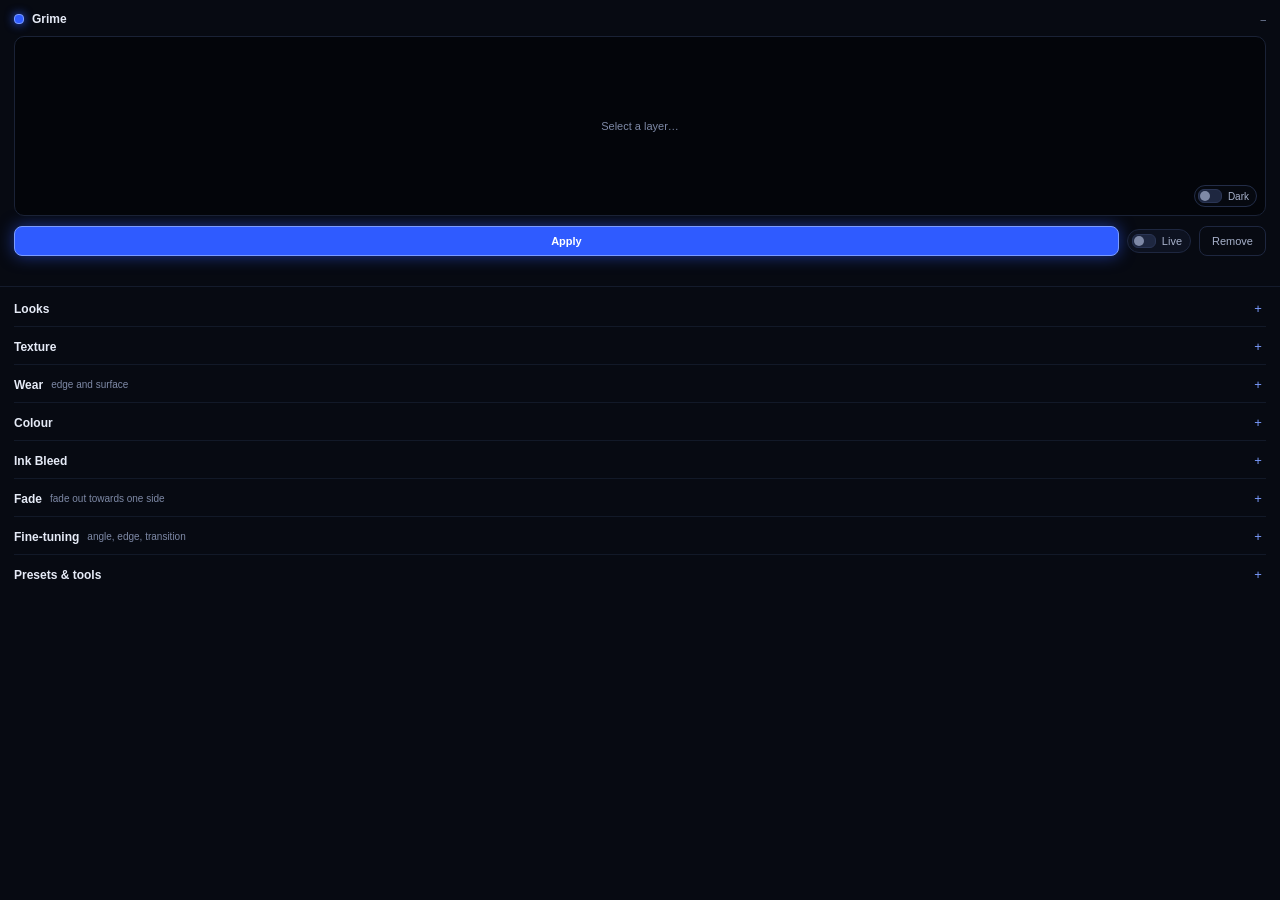
<file: distress/index.html>
<!DOCTYPE html>
<html>
<head>
  <meta charset="utf-8">
  <link rel="stylesheet" href="ui.css">
  <link rel="stylesheet" href="styles.css">
</head>
<body>
  <div class="layout">
  <div class="top">
    <div class="header">
      <span class="brand"><span class="dot"></span><span class="brand-name">Grime</span></span>
      <span id="layerName" class="target-name">–</span>
    </div>

    <div id="previewBox" class="preview">
      <img id="preview" class="hidden">
      <div id="previewMsg" class="preview-msg">Select a layer…</div>
      <div class="preview-tools">
        <span></span>
        <div class="switch small" data-for="previewDark" data-kind="small" title="Preview on a dark background"><span class="knob"></span><span class="sw-label">Dark</span></div>
        <input type="checkbox" id="previewDark" class="hidden">
      </div>
    </div>

    <div class="actions">
      <div class="btn primary" id="apply">Apply</div>
      <div class="switch" data-for="liveCanvas" title="Show changes on the layer right away"><span class="knob"></span><span class="sw-label">Live</span></div>
      <input type="checkbox" id="liveCanvas" class="hidden">
      <div class="btn ghost" id="remove" title="Remove the distress from the layer">Remove</div>
    </div>
    <div id="status" class="status"></div>
  </div>

  <div class="scroller">
  <div class="wrap">

    <div class="sec" data-sec="looks">
      <div class="sec-head"><span class="sec-title">Looks</span><span id="lookName" class="sec-meta"></span><span class="chev c-open">–</span><span class="chev c-closed">+</span></div>
      <div class="sec-body"><div id="lookList" class="seg wrap"></div></div>
    </div>

    <div class="sec" data-sec="texture">
      <div class="sec-head"><span class="sec-title">Texture</span><span id="texName" class="sec-meta"></span><span class="chev c-open">–</span><span class="chev c-closed">+</span></div>
      <div class="sec-body">
        <div class="seg" id="slotSeg"></div>
        <div id="texGrid" class="tiles tex-grid"></div>
        <div class="row"><div class="btn small ghost" id="texMore"></div></div>
        <div id="customRow" class="subgroup">
          <div id="customLayer" class="layer-list"></div>
          <div class="hint">Dark areas of the chosen layer wear away. Tip: hide that layer afterwards.</div>
        </div>
        <div id="slot1">
          <div id="secTexture"></div>
          <div class="switch line" data-for="invert"><span class="knob"></span><span class="sw-label">Invert texture</span></div>
          <input type="checkbox" id="invert" class="hidden">
          <div class="btn small ghost hidden" id="deleteImgTex">Delete image texture</div>
        </div>
        <div id="slot2">
          <div id="tex2Empty" class="empty">No second texture – pick one above to mix two.</div>
          <div id="tex2Controls">
            <div id="secTexture2"></div>
            <div class="field stack"><span class="field-label">Mix</span><div class="seg" id="texture2ModeSeg"></div></div>
            <div class="switch line" data-for="texture2Invert"><span class="knob"></span><span class="sw-label">Invert</span></div>
            <input type="checkbox" id="texture2Invert" class="hidden">
            <div class="btn small ghost" id="clearTex2">Remove second</div>
          </div>
        </div>
      </div>
    </div>

    <div class="sec" data-sec="wear">
      <div class="sec-head"><span class="sec-title">Wear</span><span class="sec-meta">edge and surface</span><span class="chev c-open">–</span><span class="chev c-closed">+</span></div>
      <div class="sec-body">
        <div id="secShape"></div>
      </div>
    </div>

    <div class="sec" data-sec="color">
      <div class="sec-head"><span class="sec-title">Colour</span><span id="colorMeta" class="sec-meta"></span><span class="chev c-open">–</span><span class="chev c-closed">+</span></div>
      <div class="sec-body">
        <div class="row">
          <div class="switch line grow" data-for="colorEnabled"><span class="knob"></span><span class="sw-label">Colourise</span></div>
          <input type="checkbox" id="colorEnabled" class="hidden">
          <div id="swatch" class="swatch" title="Choose colour"></div>
          <div class="btn small ghost" id="fgColor" title="Use Photoshop's foreground colour">Foreground</div>
        </div>
        <div id="secColor"></div>
      </div>
    </div>

    <div class="sec" data-sec="bleed">
      <div class="sec-head"><span class="sec-title">Ink Bleed</span><span id="bleedMeta" class="sec-meta"></span><span class="chev c-open">–</span><span class="chev c-closed">+</span></div>
      <div class="sec-body">
        <div class="switch line" data-for="bleedEnabled" title="Ink spreads past the edge into the paper"><span class="knob"></span><span class="sw-label">Ink bleed</span></div>
        <input type="checkbox" id="bleedEnabled" class="hidden">
        <div id="bleedOpts">
          <div id="secBleed"></div>
          <div class="row bleed-ink">
            <span class="field-label">Ink</span>
            <div class="seg grow" id="bleedColorSeg">
              <div class="seg-btn" data-v="layer" title="The layer's own colour">Layer colour</div>
              <div class="seg-btn" data-v="custom" title="A colour of your choice">Own colour</div>
            </div>
            <div id="bleedSwatch" class="swatch" title="Choose the ink colour"></div>
          </div>
          <div class="hint">Ink soaks past the edge into the paper – blotchy, with fine tendrils along the fibres. It goes on its own layer below the layer ("… · Ink bleed"), grows from the ink that is left after the distress and fills small gaps.</div>
        </div>
      </div>
    </div>

    <div class="sec" data-sec="fade">
      <div class="sec-head"><span class="sec-title">Fade</span><span class="sec-meta">fade out towards one side</span><span class="chev c-open">–</span><span class="chev c-closed">+</span></div>
      <div class="sec-body">
        <div id="secFade"></div>
        <div id="fadeOpts" class="subgroup">
          <div class="field stack"><span class="field-label">Direction</span><div class="seg wrap" id="fadeStyleSeg"></div></div>
          <div class="field stack"><span class="field-label">Affects</span><div class="seg" id="fadeTargetSeg"></div></div>
        </div>
      </div>
    </div>

    <div class="sec" data-sec="fine">
      <div class="sec-head"><span class="sec-title">Fine-tuning</span><span class="sec-meta">angle, edge, transition</span><span class="chev c-open">–</span><span class="chev c-closed">+</span></div>
      <div class="sec-body"><div id="secFine"></div></div>
    </div>

    <div class="sec" data-sec="more">
      <div class="sec-head"><span class="sec-title">Presets &amp; tools</span><span class="sec-meta"></span><span class="chev c-open">–</span><span class="chev c-closed">+</span></div>
      <div class="sec-body">
        <div id="presetList" class="preset-list"></div>
        <div class="row">
          <input type="text" id="presetName" class="grow" placeholder="Name for this preset">
          <div class="btn small" id="presetSave">Save</div>
        </div>
        <div class="row">
          <span class="field-label">Seed</span>
          <input type="text" id="seed" class="num">
          <div class="btn small" id="dice" title="New random pattern">Shuffle</div>
        </div>
        <div class="switch line" data-for="varySeed" title="Every layer gets its own pattern"><span class="knob"></span><span class="sw-label">Own pattern per layer</span></div>
        <input type="checkbox" id="varySeed" class="hidden">
        <div class="row tools-row">
          <div class="btn small ghost" id="resetAll">Reset</div>
          <div class="btn small ghost" id="verify" title="Compares the canvas with the settings">Verify</div>
          <div class="btn small ghost" id="selfTest" title="Creates a test document and checks every function">Self-test</div>
          <div class="btn small ghost" id="refreshPreview" title="Reload the preview">Refresh preview</div>
        </div>
        <div class="hint">Grime writes a layer mask – the pixels of your layer stay untouched. Remove deletes the mask again.</div>
      </div>
    </div>

    <div id="colorPop" class="color-pop hidden"></div>
  </div>
  </div>
  </div>
  <script src="main.js"></script>
</body>
</html>
</file>
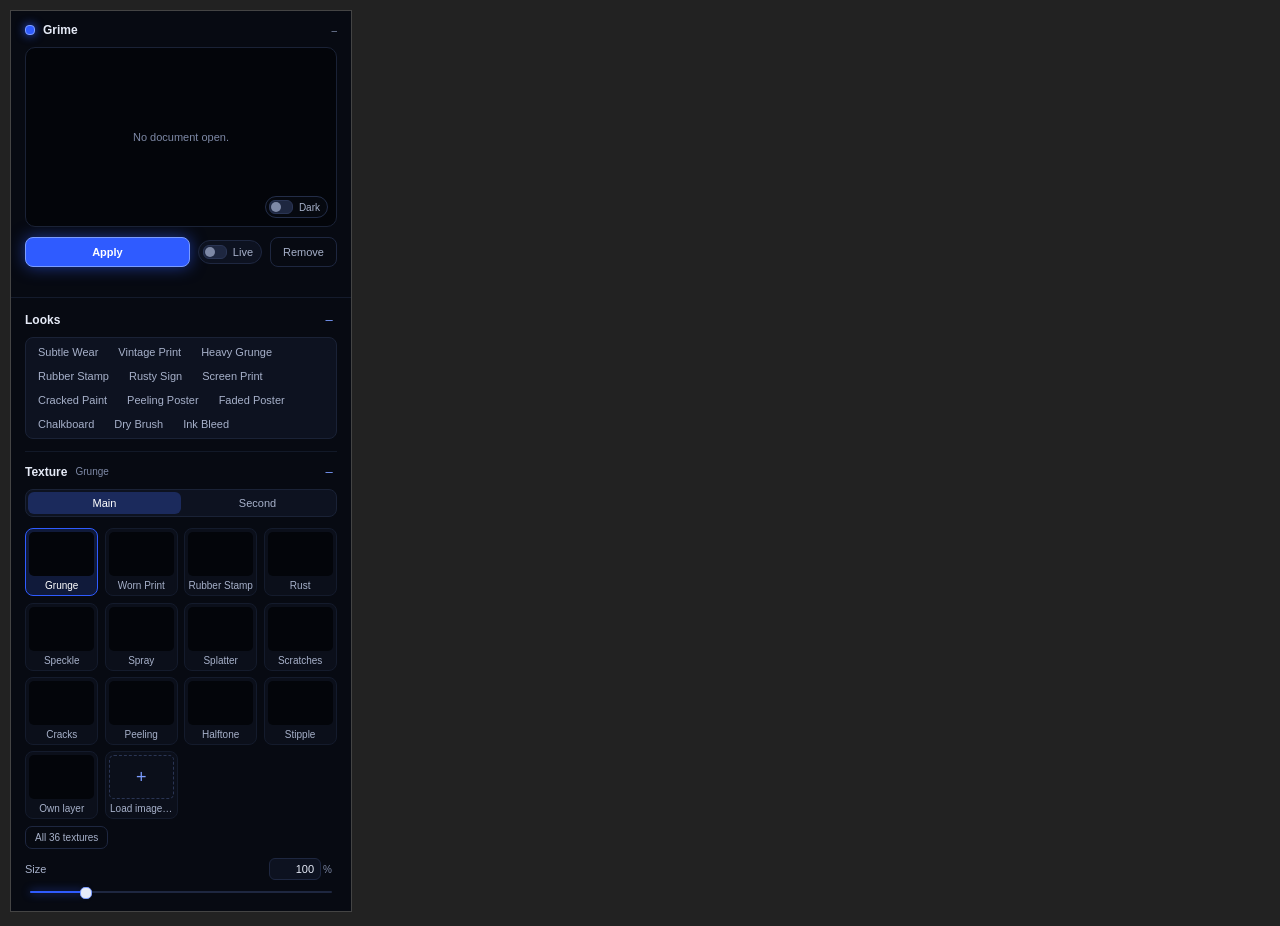
<file: tools/ui-preview.html>
<!DOCTYPE html>
<html>
<head>
<meta charset="utf-8">
<title>Grime – panel preview</title>
<!-- Shows the panel UI in a browser (without Photoshop): Photoshop/UXP are mocked. -->
<style>body { margin: 0; background: #222; } #frame { width: 340px; height: 900px; margin: 10px; border: 1px solid #444; }</style>
</head>
<body>
<iframe id="frame" data-plugin="../distress/"></iframe>
<script src="ui-preview.js"></script>
</body>
</html>
</file>
<file: distress/ui.css>
/* Shared design – used by all tools (matches ui.js)
   Calm, dark, precise – and exactly one colour that glows: a deep electric blue.
   Base       #070a12   Surface #0d1220   Line   #1e2740
   Text       #e6ebf7   Text 2  #a7b1ca   muted     #7e89a6
   Accent     #2f5bff   Accent light #7b9cff
   Spacing on a 4 px grid. One font family (system font), hierarchy through weight and size. */

html, body {
  margin: 0;
  padding: 0;
  height: 100%;
  overflow: hidden;
  background-color: #070a12;
  color: #e6ebf7;
  font-family: -apple-system, "SF Pro Text", "Segoe UI", "Helvetica Neue", Arial, sans-serif;
  font-size: 11px;
}
.layout { display: flex; flex-direction: column; height: 100%; }
.top { flex-shrink: 0; padding: 12px 14px 10px; background-color: #070a12; border-bottom: 1px solid #141b2c; }
.scroller { flex: 1; overflow-y: scroll; }
.wrap { padding: 2px 14px 32px; }
.grow { flex: 1; }
b, strong { font-weight: 600; color: #e6ebf7; }

/* ---------- Header */
.header { display: flex; flex-direction: row; justify-content: space-between; align-items: center; margin-bottom: 10px; }
.brand { display: flex; flex-direction: row; align-items: center; }
.dot { width: 8px; height: 8px; border-radius: 4px; background-color: #2f5bff; border: 1px solid #7b9cff; margin-right: 8px; box-shadow: 0 0 10px rgba(47, 91, 255, 0.9); }
.brand-name { font-size: 12px; font-weight: 600; color: #e6ebf7; }
.target-name { color: #7e89a6; max-width: 150px; overflow: hidden; text-overflow: ellipsis; white-space: nowrap; font-size: 10px; }

/* ---------- Preview */
.preview {
  position: relative;
  height: 178px;
  border: 1px solid #1a2236;
  border-radius: 10px;
  background-color: #03050a;
  display: flex;
  align-items: center;
  justify-content: center;
  overflow: hidden;
}
.preview img { max-width: 100%; max-height: 176px; }
.preview-msg { color: #7e89a6; padding: 10px; text-align: center; }
.preview-tools { position: absolute; left: 8px; right: 8px; bottom: 8px; display: flex; flex-direction: row; justify-content: space-between; align-items: center; }
.preview-tools > * { margin-left: 6px; }
.preview-tools > *:first-child { margin-left: 0; }

/* ---------- Segments */
.seg { display: flex; flex-direction: row; padding: 2px; border-radius: 8px; background-color: #0d1220; border: 1px solid #1a2236; }
.seg-btn { flex: 1; text-align: center; font-size: 11px; padding: 5px 8px; border-radius: 6px; cursor: pointer; color: #a7b1ca; }
.seg-btn:hover { color: #e6ebf7; }
.seg-btn.active { background-color: #1b2a5c; color: #ffffff; }
.seg.target { margin-top: 10px; }
.seg.target .seg-btn { padding: 7px 8px; font-weight: 600; }
.seg.target .seg-btn.active { background-color: #2f5bff; }
.seg.mini { background-color: rgba(7, 10, 18, 0.82); border-color: #232d48; }
.seg.mini .seg-btn { padding: 3px 8px; font-size: 10px; }
/* many options: wrapping choice instead of a dropdown */
.seg.wrap { flex-wrap: wrap; }
.seg.wrap .seg-btn { flex: 0 0 auto; padding: 5px 9px; margin: 1px; }

.target-info { font-size: 10px; color: #7b9cff; padding: 6px 2px 0; }

/* ---------- Switches */
.switch { display: flex; flex-direction: row; align-items: center; cursor: pointer; padding: 4px 8px 4px 4px; border-radius: 14px; border: 1px solid #1e2740; background-color: #0d1220; }
.switch .knob { width: 22px; height: 12px; border-radius: 6px; background-color: #1e2740; border: 1px solid #2a3554; position: relative; margin-right: 6px; flex-shrink: 0; }
.switch .knob::after { content: ""; position: absolute; top: 1px; left: 1px; width: 10px; height: 10px; border-radius: 5px; background-color: #7e89a6; }
.switch .sw-label { font-size: 11px; color: #a7b1ca; }
.switch.on { border-color: #2f5bff; }
.switch.on .knob { background-color: #2f5bff; border-color: #7b9cff; }
.switch.on .knob::after { left: 11px; background-color: #ffffff; }
.switch.on .sw-label { color: #ffffff; }
.switch.small { padding: 3px 7px 3px 3px; background-color: rgba(7, 10, 18, 0.82); border-color: #232d48; }
.switch.small .sw-label { font-size: 10px; }
/* switch as a row in a section: no frame, text left, knob right */
.switch.line { justify-content: space-between; flex-direction: row-reverse; border: none; background-color: transparent; padding: 6px 0; border-radius: 0; }
.switch.line .knob { margin-right: 0; margin-left: 8px; }
.switch.line.on .sw-label { color: #e6ebf7; }

/* ---------- Buttons */
.btn { text-align: center; font-size: 11px; padding: 8px 12px; border-radius: 8px; cursor: pointer; border: 1px solid #1e2740; background-color: #0d1220; color: #e6ebf7; }
.btn:hover { border-color: #3a4a78; }
.btn:active { opacity: 0.85; }
.btn.primary { flex: 1; background-color: #2f5bff; border-color: #7b9cff; color: #ffffff; font-weight: 600; box-shadow: 0 0 16px rgba(47, 91, 255, 0.55); }
.btn.primary:hover { background-color: #3d68ff; }
.btn.ghost { background-color: transparent; color: #a7b1ca; }
.btn.small { font-size: 10px; padding: 5px 9px; border-radius: 7px; }
.btn.disabled { opacity: 0.4; }

.actions { display: flex; flex-direction: row; align-items: center; margin-top: 10px; }
.actions > * { margin-right: 8px; }
.actions > *:last-child { margin-right: 0; }
.status { margin-top: 6px; min-height: 14px; font-size: 10px; color: #a7b1ca; }
.status.err { color: #ff8a9a; }

/* ---------- Sliders */
.sl { padding: 5px 0 7px; }
.sl-head { display: flex; flex-direction: row; justify-content: space-between; align-items: center; margin-bottom: 5px; }
.sl-label { font-size: 11px; color: #a7b1ca; }
.sl-val { display: flex; flex-direction: row; align-items: center; }
.sl-num { width: 38px; text-align: right; font-size: 11px; color: #e6ebf7; background-color: transparent; border: 1px solid transparent; border-radius: 4px; padding: 0 2px; }
.sl-num:hover { border-color: #1e2740; }
.sl-num:focus { border-color: #2f5bff; background-color: #0d1220; }
.sl-unit { width: 14px; color: #7e89a6; font-size: 10px; padding-left: 2px; }
.sl-track { position: relative; height: 14px; margin: 0 5px; cursor: pointer; }
.sl-rail { position: absolute; left: 0; right: 0; top: 6px; height: 2px; border-radius: 1px; background-color: #1e2740; }
.sl-fill { position: absolute; top: 6px; height: 2px; border-radius: 1px; background-color: #2f5bff; box-shadow: 0 0 8px rgba(47, 91, 255, 0.8); }
.sl-thumb { position: absolute; top: 2px; width: 10px; height: 10px; margin-left: -5px; border-radius: 5px; background-color: #e6ebf7; border: 1px solid #7b9cff; }
.sl:hover .sl-label { color: #e6ebf7; }
.sl.dragging .sl-thumb { background-color: #ffffff; box-shadow: 0 0 10px rgba(123, 156, 255, 0.9); }
.sl.dragging .sl-label { color: #ffffff; }
.strength { margin-top: 8px; }
.strength .sl-label { color: #e6ebf7; font-weight: 600; }

/* sub-settings: indented on a tinted surface */
.sl.sub, .row.sub, .field.sub { margin-left: 10px; padding-left: 10px; padding-right: 8px; background-color: #0b1020; border-radius: 6px; }
.row.sub, .field.sub { padding-top: 5px; padding-bottom: 5px; margin-top: 2px; margin-bottom: 4px; }
.subgroup { margin: 4px 0 6px 10px; padding: 2px 8px 4px 10px; background-color: #0b1020; border-radius: 6px; }

/* group with a switch in its head (e.g. toner / dropouts): one box, no nested cards */
.group { margin: 6px 0 8px; padding: 2px 10px 6px; border-radius: 8px; border: 1px solid #141b2c; }
.group-head { display: flex; flex-direction: row; align-items: center; }
.group-head > * { margin-right: 8px; }
.group-head > *:last-child { margin-right: 0; }
.group-note { font-size: 10px; color: #7e89a6; }

/* ---------- Sections */
.sec { border-top: 1px solid #121928; }
.sec:first-child { border-top: none; }
.sec-head { display: flex; flex-direction: row; align-items: center; padding: 12px 0 10px; cursor: pointer; }
.sec-title { font-size: 12px; font-weight: 600; color: #e6ebf7; }
.sec-meta { flex: 1; font-size: 10px; color: #7e89a6; padding-left: 8px; white-space: nowrap; overflow: hidden; text-overflow: ellipsis; }
.chev { width: 16px; text-align: center; font-size: 13px; color: #7b9cff; }
.sec-head:hover .sec-title { color: #ffffff; }
.sec .sec-body, .sec .c-open { display: none; }
.sec.open .sec-body { display: block; padding-bottom: 12px; }
.sec.open .c-open { display: block; }
.sec.open .c-closed { display: none; }

/* ---------- Rows and fields */
.row, .field { display: flex; flex-direction: row; align-items: center; margin: 4px 0; }
.row > *, .field > * { margin-right: 8px; }
.row > *:last-child, .field > *:last-child { margin-right: 0; }
.row.between { justify-content: space-between; }
.field { padding-top: 4px; }
.field .seg-btn, .row .seg-btn { white-space: nowrap; padding: 5px 6px; }
.field-label { width: 64px; flex-shrink: 0; font-size: 11px; color: #a7b1ca; }
.field.stack { flex-direction: column; align-items: stretch; }
.field.stack > * { margin-right: 0; }
.field.stack .field-label { width: auto; margin-bottom: 6px; }
.tools-row { flex-wrap: wrap; }
.tools-row > * { margin-bottom: 4px; }

/* ---------- Tiles (looks, textures, effects) */
.tiles { display: flex; flex-direction: row; flex-wrap: wrap; margin: 0 -3px; }
.tile, .look { box-sizing: border-box; width: 31.3%; margin: 1%; padding: 3px; border: 1px solid #141b2c; border-radius: 8px; cursor: pointer; background-color: #0b0f1a; }
.tile:hover, .look:hover { border-color: #2a3a66; }
.tile.active, .look.active { border-color: #2f5bff; background-color: #101a3a; }
.tile img, .tile .ph, .look img, .look .ph { width: 100%; height: 46px; border-radius: 5px; background-color: #03050a; }
.tile .lbl, .look .lbl { font-size: 10px; color: #a7b1ca; text-align: center; white-space: nowrap; overflow: hidden; text-overflow: ellipsis; padding: 4px 0 1px; }
.tile.active .lbl, .look.active .lbl { color: #ffffff; }
.look-grid { display: flex; flex-direction: row; flex-wrap: wrap; margin: 0 -3px; }

/* ---------- Colours */
.swatch-wrap { display: flex; flex-direction: row; align-items: center; }
.swatch { width: 20px; height: 20px; border-radius: 10px; border: 1px solid #3a4565; cursor: pointer; margin-right: 6px; flex-shrink: 0; }
.hex-label { font-size: 10px; color: #7e89a6; }
.color-pop { margin: 4px 0 10px; padding: 10px; border-radius: 10px; background-color: #0d1220; border: 1px solid #263256; }
.pal { display: flex; flex-direction: row; flex-wrap: wrap; margin: -2px; }
.pal-c { width: 20px; height: 20px; border-radius: 10px; margin: 3px; cursor: pointer; border: 1px solid rgba(255, 255, 255, 0.12); }
.pal-c.on { border: 2px solid #ffffff; }
.pop-row { display: flex; flex-direction: row; align-items: center; margin-top: 8px; }
.pop-row > * { margin-right: 6px; }

/* ---------- Inputs */
input[type="text"] { background-color: #0d1220; color: #e6ebf7; border: 1px solid #1e2740; border-radius: 6px; font-size: 11px; padding: 4px 6px; }
input[type="text"]:focus { border-color: #2f5bff; }
.hex { width: 70px; }
.num { width: 64px; }

/* ---------- Presets */
.preset-list { margin-bottom: 6px; }
.preset { display: flex; flex-direction: row; align-items: center; padding: 6px 8px; margin: 3px 0; border-radius: 7px; background-color: #0d1220; border: 1px solid #141b2c; }
.preset:hover { border-color: #2a3a66; }
.preset-name { flex: 1; cursor: pointer; color: #e6ebf7; }
.preset-del { width: 16px; text-align: center; cursor: pointer; color: #7e89a6; font-size: 13px; }
.preset-del:hover { color: #ff8a9a; }
.empty { color: #7e89a6; font-size: 10px; padding: 4px 0 6px; }
.hint { font-size: 10px; color: #7e89a6; margin: 10px 0 2px; line-height: 15px; }
.muted { color: #7e89a6; }

.fine-label { font-size: 10px; font-weight: 600; color: #7b9cff; margin: 12px 0 2px; }
.fine-label:first-child { margin-top: 0; }

/* ---------- hidden (last, specific enough for every element above) */
.hidden, .row.hidden, .sl.hidden, .field.hidden, .group.hidden, .subgroup.hidden, .swatch-wrap.hidden, .color-pop.hidden, .btn.hidden, .switch.hidden, .seg.hidden, .preview img.hidden, .preview-msg.hidden, input.hidden { display: none; }
</file>
<file: distress/styles.css>
/* Grime – additions to the shared design (ui.css) */
.tex-grid { margin-top: 8px; }
.tex-grid .tile { width: 23%; }
.tex-grid .tile img, .tex-grid .tile .ph { height: 44px; }
.tile .ph.add { display: flex; align-items: center; justify-content: center; font-size: 18px; color: #7b9cff; background-color: transparent; border: 1px dashed #2a3554; box-sizing: border-box; }
.tile.second { border-color: #7b9cff; border-style: dashed; }
.layer-list { max-height: 150px; overflow-y: auto; margin-top: 4px; }
.layer-item { padding: 5px 8px; margin: 2px 0; border-radius: 6px; cursor: pointer; color: #a7b1ca; white-space: nowrap; overflow: hidden; text-overflow: ellipsis; }
.layer-item:hover { color: #e6ebf7; background-color: #0d1220; }
.layer-item.active { color: #ffffff; background-color: #1b2a5c; }
#slot1, #slot2 { margin-top: 4px; }

.hidden, .btn.hidden, .subgroup.hidden, .empty.hidden { display: none; }

/* ink bleed: ink colour row */
.bleed-ink { align-items: center; margin-top: 4px; }
.bleed-ink .seg { margin: 0 6px; }
.swatch.hidden { display: none; }
</file>
